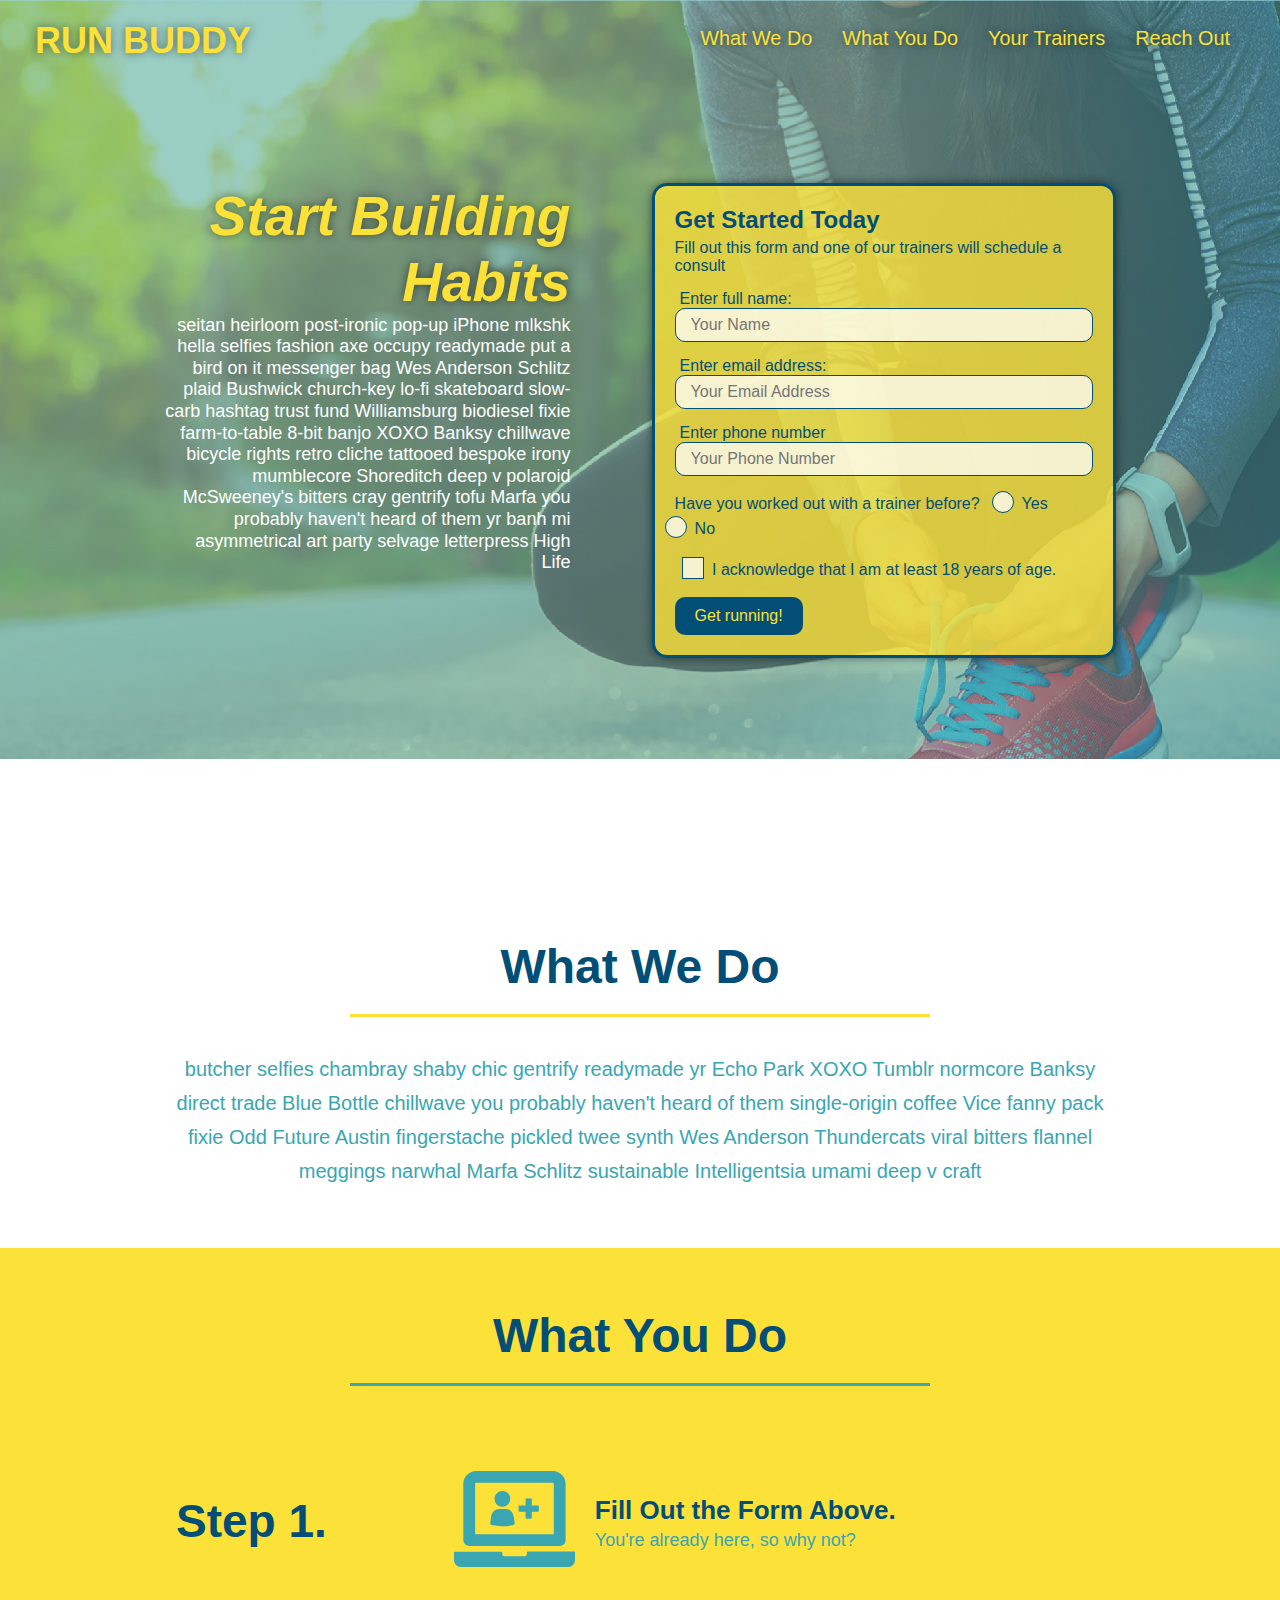
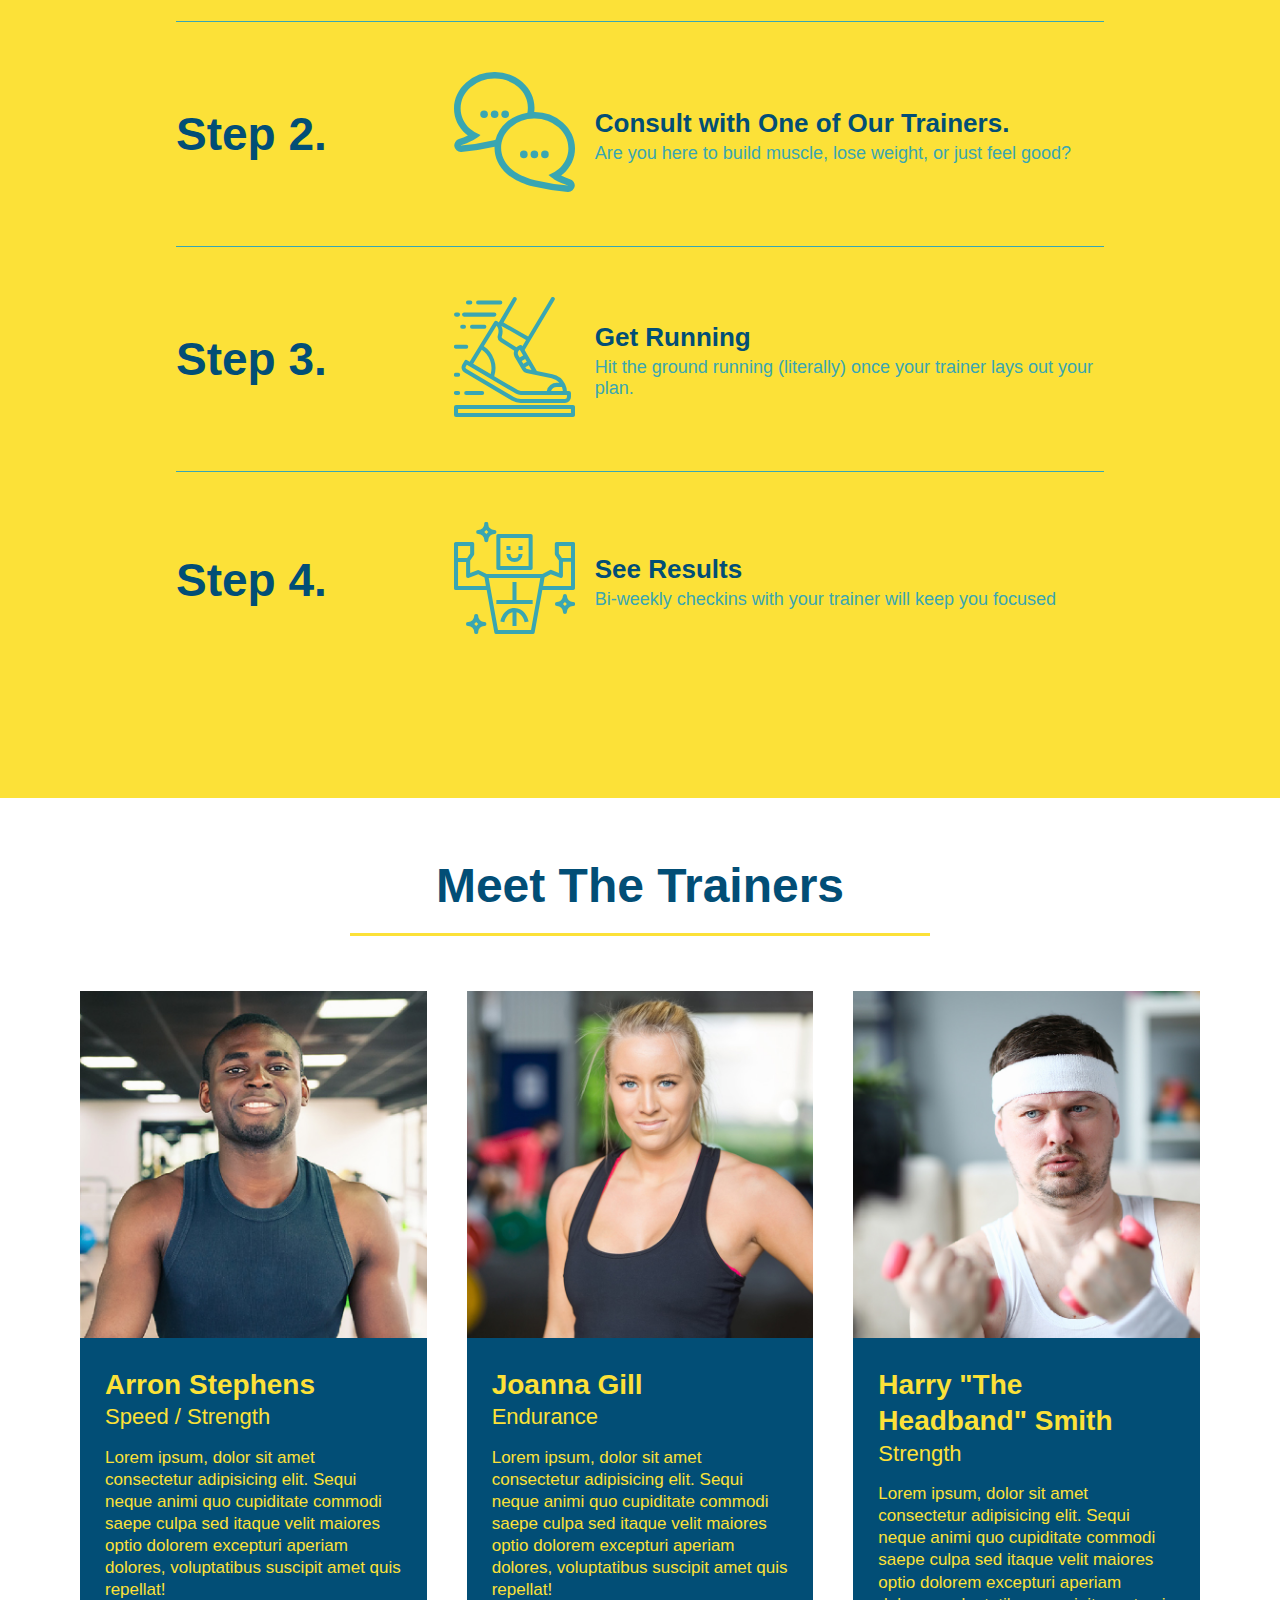
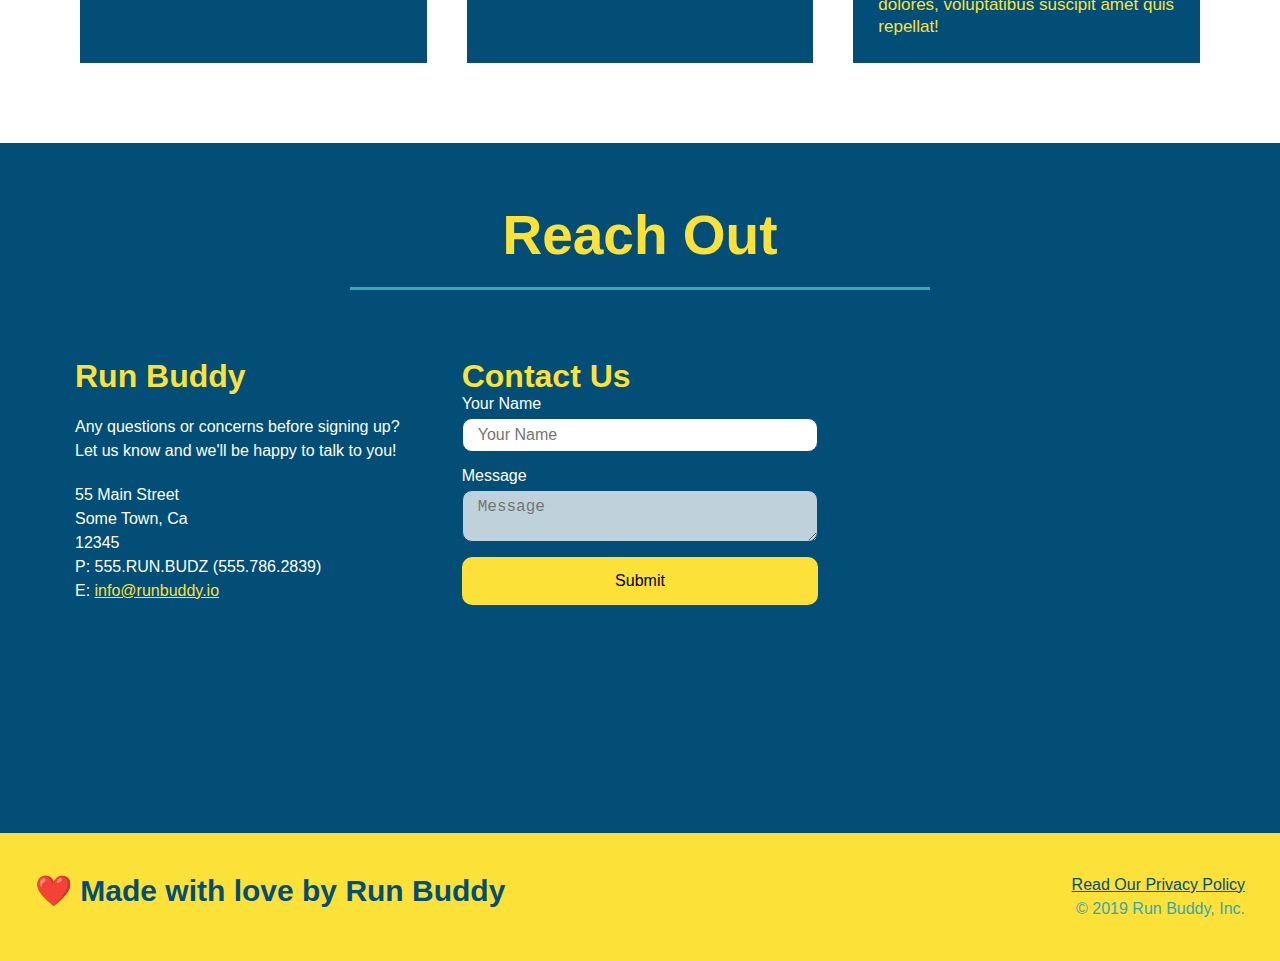
<file: assets/css/index.html>
<!DOCTYPE html>
<html lang="en">
    <head>
        <meta charset="UTF-8" />
        <meta name="viewport" content="width=device-width, inital-scale=1.0" />
        <title>Run Buddy</title>  
        <link rel="stylesheet" href="style.css" />
    </head>
     <body>
        <!-- navigation -->
        <header>
            <h1>
                <a href="/">RUN BUDDY</a>
            </h1>
            <nav>
                <ul>
                    <!-- List item element -->
                    <li>
                       <!-- Anchor element-->
                        <a href="#what-we-do">What We Do</a>
                    </li>
                    <li>
                        <a href="#what-you-do">What You Do</a>
                    </li>
                    <li>
                        <a href="#your-trainers">Your Trainers</a>
                    </li>
                    <li>
                        <a href="#reach-out">Reach Out</a>
                    </li>
                </ul>

            </nav>
        </header>

        <section class="hero"> 
            
            <div class="hero-cta">
                <h2>Start Building Habits</h2>
                <p>
                   seitan heirloom post-ironic pop-up iPhone mlkshk hella selfies fashion axe occupy readymade put a bird on it messenger bag Wes Anderson Schlitz plaid Bushwick church-key lo-fi skateboard slow-carb hashtag trust fund Williamsburg biodiesel fixie farm-to-table 8-bit banjo XOXO Banksy chillwave bicycle rights retro cliche tattooed bespoke irony mumblecore Shoreditch deep v polaroid McSweeney's bitters cray gentrify tofu Marfa you probably haven't heard of them yr banh mi asymmetrical art party selvage letterpress High Life
                </p>
            </div>

            <div class="hero-form">
                <h3>Get Started Today</h3> 
                <p>Fill out this form and one of our trainers will schedule a consult</p>
            <!-- Add form element -->
            <form>
                <label for="name">Enter full name:</label>
                <input type="text" placeholder="Your Name" name="name" id="name" class="form-input"/>

                <label for="email">Enter email address:</label>
                <input type="email" placeholder="Your Email Address" name="email" id="email" class="form-input"/>

                <label for="phone">Enter phone number</label>
                <input type="tel" placeholder="Your Phone Number" name="phone" id="phone" class="form-input"/>

                <p>
                    Have you worked out with a trainer before?
                    <span class="radio-wrapper">
                      <input type="radio" name="trainer-confirm" id="trainer-yes" />
                      <label for="trainer-yes">Yes</label>
                    </span>
                    <span class="radio-wrapper">
                      <input type="radio" name="trainer-confirm" id="trainer-no" />
                      <label for="trainer-no">No</label>
                    </span>
                </p>
                <p>
                    <span class="checkbox-wrapper">
                      <input type="checkbox" name="age-confirm" id="checkbox" />
                      <label for="checkbox">I acknowledge that I am at least 18 years of age.</label>
                    </span>
                </p>

                <button type="submit">
                    Get running!
                </button>
            </form>
            </div>
        </section>
        <!-- end hero -->


        <!-- hero/jumbotron -->
        <section>
        </section>

        <!-- "what we do" section -->
        
    <section id="what-we-do" class="intro">
        
        <div class="flex-row">
            <h2 class="section-title primary-border">
              What We Do
            </h2>
        </div>

        <div class="flex-row">
            <p>
            butcher selfies chambray shaby chic gentrify readymade yr Echo Park XOXO Tumblr normcore Banksy direct trade Blue Bottle chillwave you probably haven't heard of them single-origin coffee Vice fanny pack fixie Odd Future Austin fingerstache pickled twee synth Wes Anderson Thundercats viral bitters flannel meggings narwhal Marfa Schlitz sustainable Intelligentsia umami deep v craft
            </p>
        </div>
    </section>
        

    <section id="what-you-do" class="steps">
            <div class="flex-row">
                <h2 class="section-title secondary-border">What You Do</h2>
            </div>
            
            
        <div class="step">
            <h3>Step 1.</h3>
            <div class="step-info">
                <div class="step-img">
                    <img src="../images/step-1.svg" alt="" />
                </div>
                <div class="step-text">
                    <h4>Fill Out the Form Above.</h4>
                    <p>You're already here, so why not?</p>
                </div>
            </div>
        </div>

        <div class="step">
            <h3>Step 2.</h3>
            <div class="step-info">
                <div class="step-img">
                    <img src="../images/step-2.svg" alt=""  />
                </div>
                <div class="step-text">
                    <h4>Consult with One of Our Trainers.</h4>
                    <p>Are you here to build muscle, lose weight, or just feel good?</p>
                </div>
            </div>
        </div>

        <div class="step">
            <h3>Step 3.</h3>
            <div class="step-info">
                <div class="step-img">
                    <img src= "../images/step-3.svg" alt=""  />
                </div>
                <div class="step-text">
                    <h4>Get Running</h4>
                    <p>Hit the ground running (literally) once your trainer lays out your plan.</p>
                </div>
            </div>
        </div>

        <div class="step">
            <h3>Step 4.</h3>
            <div class="step-info">
                <div class="step-img">
                    <img src= "../images/step-4.svg" alt=""  />
                </div>
                <div class="step-text">
                    <h4>See Results</h4>
                    <p>Bi-weekly checkins with your trainer will keep you focused</p>
                </div>
            </div>
        </div>

    </section>       

        <!-- "meet the trainers" section -->
        <section id="your-trainers">
            <div class="flex-row">
                <h2 class="section-title primary-border">Meet The Trainers</h2>
            </div>
            
            <div class="trainers">

                <article class="trainer">
                    <img src="../images/trainer-1.jpg" alt="Arron Stephens in his workout clothes, ready to pump iron" />
                     <div class= "trainer-bio">
                        <h3 class="trainer-name">Arron Stephens</h3>
                        <h4 class="trainer-role">Speed / Strength</h4>
                            <p>
                             Lorem ipsum, dolor sit amet consectetur adipisicing elit. Sequi neque animi quo cupiditate commodi saepe culpa sed
                            itaque velit maiores optio dolorem excepturi aperiam dolores, voluptatibus suscipit amet quis repellat!
                            </p>
                     </div>
                </article>

                 <article class="trainer">
                     <img src="../images/trainer-2.jpg" alt="Joanna Gill cooling off after a workout" />
                     <div class="trainer-bio">
                         <h3 class="trainer-name">Joanna Gill</h3>
                         <h4 class="trainer-role">Endurance</h4>
                             <p>
                            Lorem ipsum, dolor sit amet consectetur adipisicing elit. Sequi neque animi quo cupiditate commodi saepe culpa sed
                            itaque velit maiores optio dolorem excepturi aperiam dolores, voluptatibus suscipit amet quis repellat!
                             </p>
                     </div>
                 </article>

                 <article class="trainer">
                    <img src="../images/trainer-3.jpg" alt= "Harry Smith wearing a headband and lifting comically small pink weights" />
                    <div class="trainer-bio">
                        <h3 class="trainer-name">Harry "The Headband" Smith</h3>
                        <h4 class="trainer-role">Strength</h4>
                            <p>
                            Lorem ipsum, dolor sit amet consectetur adipisicing elit. Sequi neque animi quo cupiditate commodi saepe culpa sed
                            itaque velit maiores optio dolorem excepturi aperiam dolores, voluptatibus suscipit amet quis repellat!
                            </p>
                    </div>
                </article>
            </div>

        </section>

        <!-- "reach out" section -->
        <section id="reach-out" class="contact">
            <div class="flex-row">
                <h2 class="section-title secondary-border">Reach Out</h2>
            </div>
           
        </br>

        <div class= "contact-info">

            <div>
                <h3>Run Buddy</h3>
                <p>
                    Any questions or concerns before signing up?
                    <br />
                    Let us know and we'll be happy to talk to you!
                </p> 
                <address>
                    55 Main Street <br/>
                    Some Town, Ca <br/>
                    12345<br />
                    P: 555.RUN.BUDZ (555.786.2839)<br/>
                    E: <a href="mailto:info@runbuddy.io">info@runbuddy.io</a>
                </address>   
            </div>
            
            <div class="contact-form">
                <h3>Contact Us</h3>
                <form>
                    <label for="contact-name">Your Name</label>
                    <input type="text" id="contact-name" placeholder="Your Name" />
                  
                    <label for="contact-message">Message</label>
                    <textarea id="contact-message" placeholder="Message"></textarea>
                  
                    <button type="submit">Submit</button>
                </form>
            </div>
             
            <iframe src="https://www.google.com/maps/embed?pb=!1m14!1m12!1m3!1d3004.8566040424657!2d-73.42725078433506!3d41.13765621940177!2m3!1f0!2f0!3f0!3m2!1i1024!2i768!4f13.1!5e0!3m2!1sen!2sus!4v1627309259083!5m2!1sen!2sus"  
                    style="border:0;" 
                    allowfullscreen="" 
                    loading="lazy">
            </iframe>
        </div>                     
    
        </section>

        <!-- footer -->
        <footer>
            <h2> ❤️ Made with love by Run Buddy</h2>
            <div>
                <a href="./privacy-policy.html">Read Our Privacy Policy</a><br />
                &copy; 2019 Run Buddy, Inc.
            </div>
        </footer>
     </body>
</html>
</file>
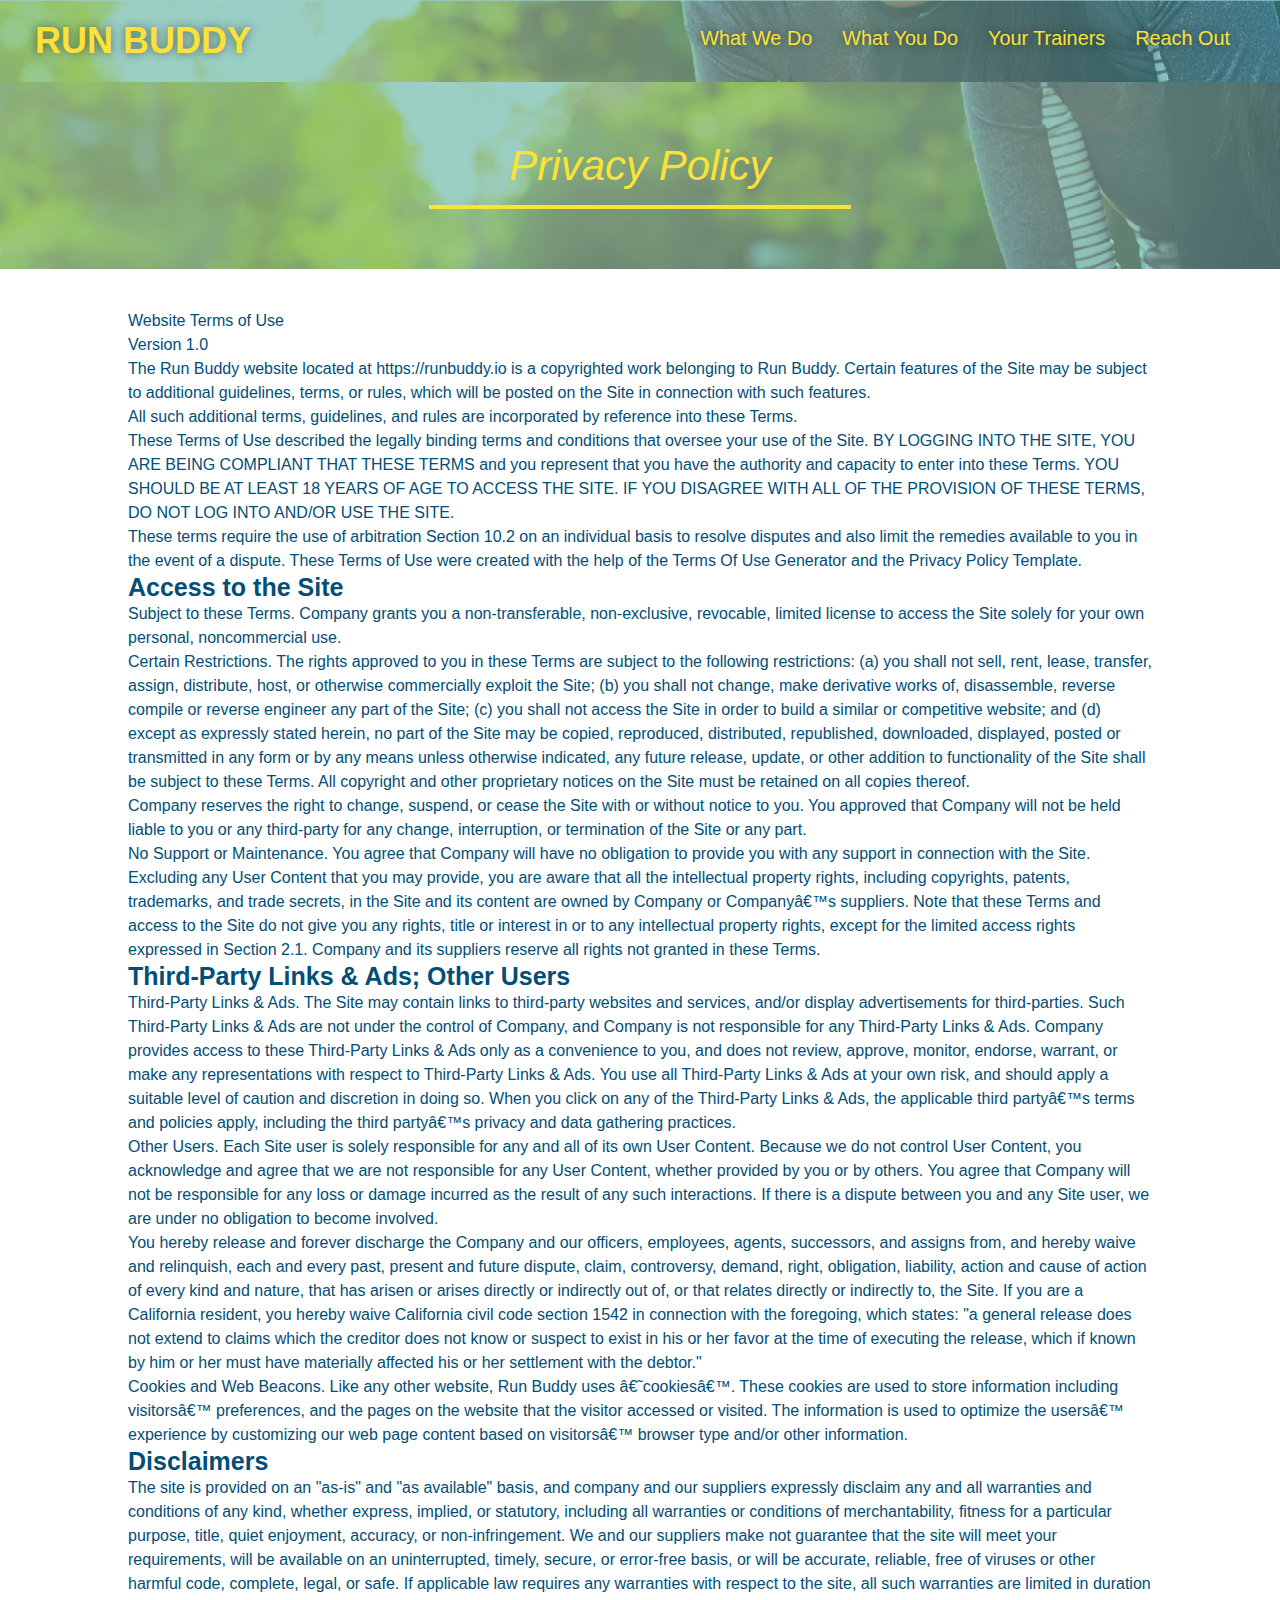
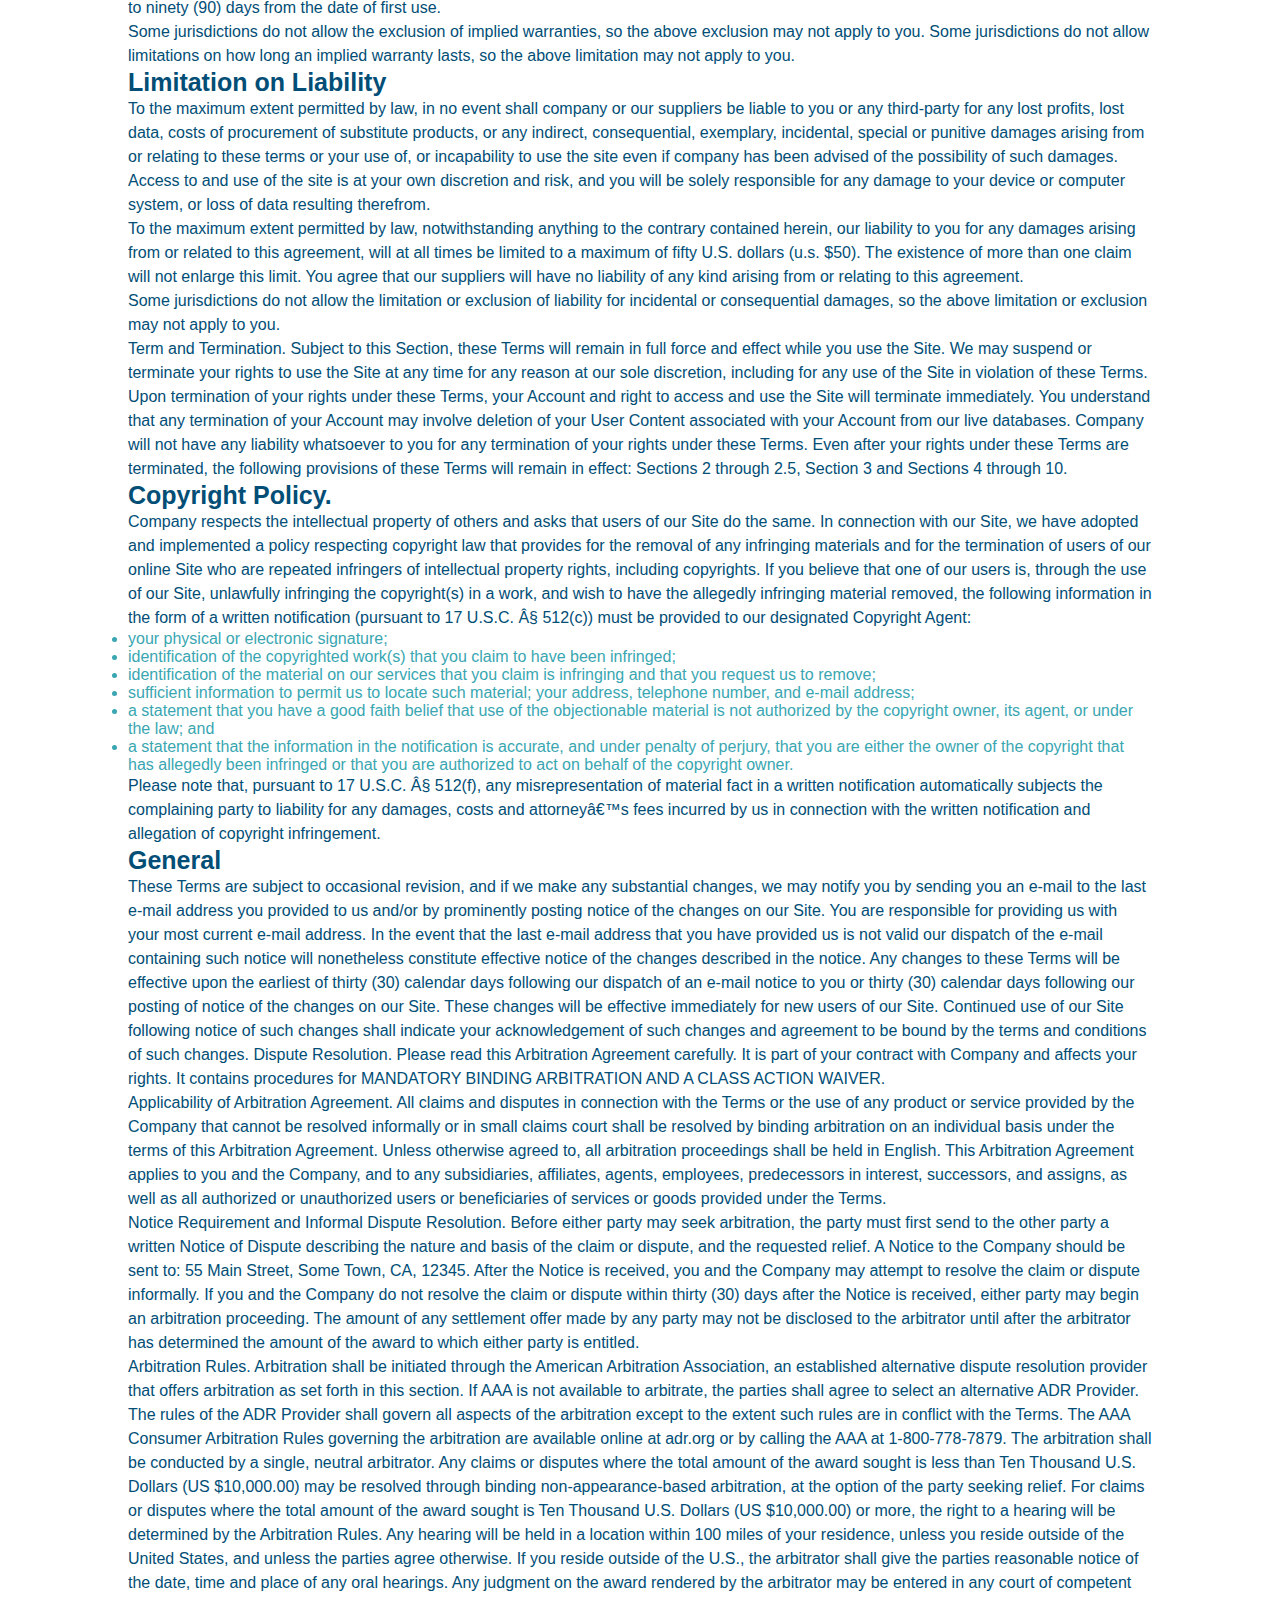
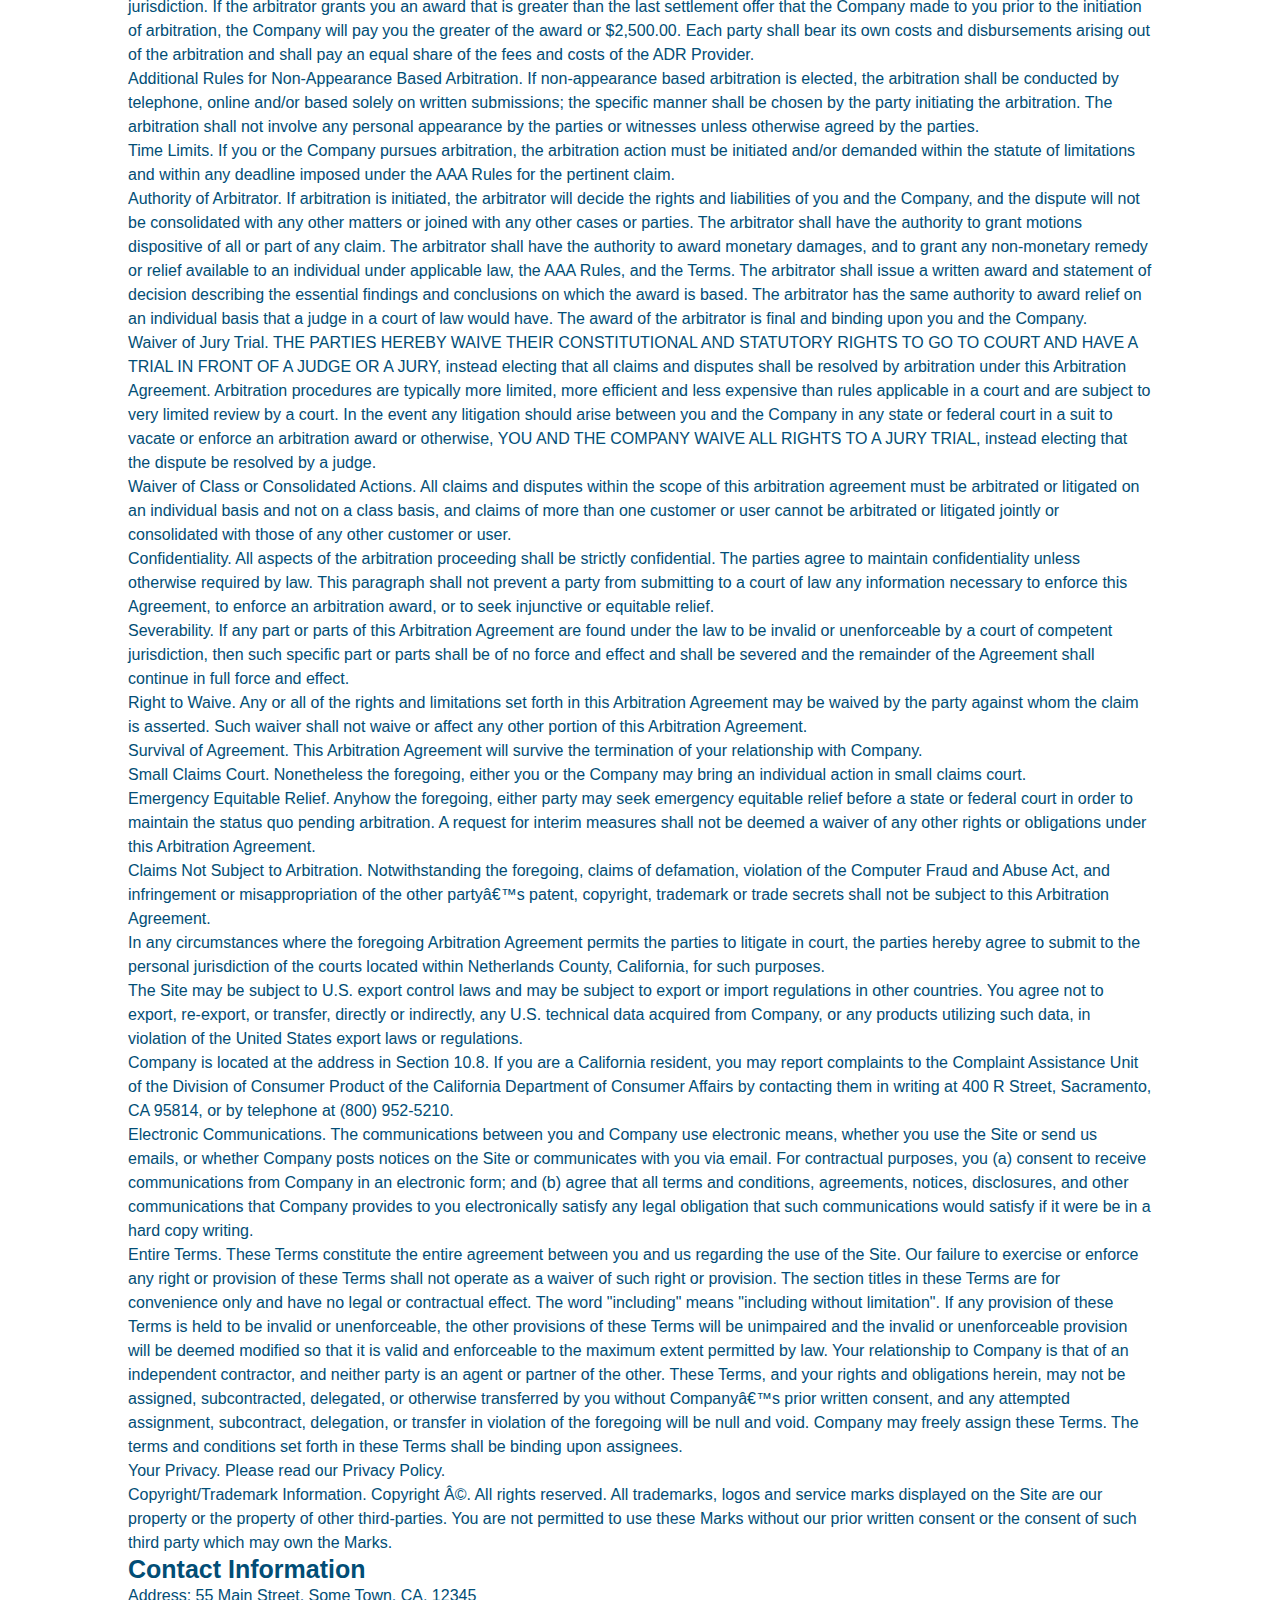
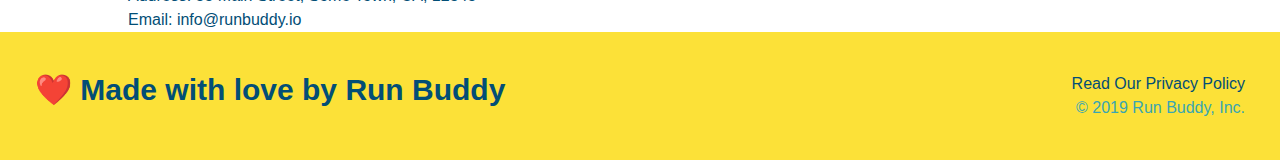
<file: assets/css/privacy-policy.html>
<!DOCTYPE html>
<html lang="en">
  <head>
    <meta charset="UTF-8" />
    <meta name="viewport" content="width=device-width, initial-scale=1.0" />
    <title>Privacy Policy - Run Buddy</title>
    <link rel="stylesheet" href="./style.css" />
    <link rel="stylesheet" href="secondary-styles.css" />
  </head>

  <body>

    <header>
        <h1>
            <a href="/">RUN BUDDY</a>
        </h1>
        <nav>
            <ul>
                <!-- List item element -->
                <li>
                   <!-- Anchor element-->
                    <a href="./index.html#what-we-do">What We Do</a>
                </li>
                <li>
                    <a href="./index.html#what-you-do">What You Do</a>
                </li>
                <li>
                    <a href="./index.html#your-trainers">Your Trainers</a>
                </li>
                <li>
                    <a href="./index.html#reach-out">Reach Out</a>
                </li>
            </ul>

        </nav>
    </header>

    <section class="hero">
        <h2 class="page-title">
            Privacy Policy
        </h2>
    </section>

    <article class=secondary-content>

        <p>
            Website Terms of Use
          </p>
    
          <p>
            Version 1.0
          </p>
    
          <p>
            The Run Buddy website located at https://runbuddy.io is a copyrighted work belonging to Run Buddy. Certain
            features of the Site may be subject to additional guidelines, terms, or rules, which will be posted on the Site
            in connection with such features.
          </p>
    
          <p>
            All such additional terms, guidelines, and rules are incorporated by reference into these Terms.
          </p>
    
          <p>
            These Terms of Use described the legally binding terms and conditions that oversee your use of the Site. BY
            LOGGING INTO THE SITE, YOU ARE BEING COMPLIANT THAT THESE TERMS and you represent that you have the authority
            and capacity to enter into these Terms. YOU SHOULD BE AT LEAST 18 YEARS OF AGE TO ACCESS THE SITE. IF YOU
            DISAGREE WITH ALL OF THE PROVISION OF THESE TERMS, DO NOT LOG INTO AND/OR USE THE SITE.
          </p>
    
          <p>
            These terms require the use of arbitration Section 10.2 on an individual basis to resolve disputes and also
            limit the remedies available to you in the event of a dispute. These Terms of Use were created with the help of
            the Terms Of Use Generator and the Privacy Policy Template.
          </p>
    
          <h3>
            Access to the Site
          </h3>
    
          <p>
            Subject to these Terms. Company grants you a non-transferable, non-exclusive, revocable, limited license to
            access the Site solely for your own personal, noncommercial use.
          </p>
    
          <p>
            Certain Restrictions. The rights approved to you in these Terms are subject to the following restrictions: (a)
            you shall not sell, rent, lease, transfer, assign, distribute, host, or otherwise commercially exploit the Site;
            (b) you shall not change, make derivative works of, disassemble, reverse compile or reverse engineer any part of
            the Site; (c) you shall not access the Site in order to build a similar or competitive website; and (d) except
            as expressly stated herein, no part of the Site may be copied, reproduced, distributed, republished, downloaded,
            displayed, posted or transmitted in any form or by any means unless otherwise indicated, any future release,
            update, or other addition to functionality of the Site shall be subject to these Terms. All copyright and other
            proprietary notices on the Site must be retained on all copies thereof.
          </p>
    
          <p>
            Company reserves the right to change, suspend, or cease the Site with or without notice to you. You approved
            that Company will not be held liable to you or any third-party for any change, interruption, or termination of
            the Site or any part.
          </p>
    
          <p>
            No Support or Maintenance. You agree that Company will have no obligation to provide you with any support in
            connection with the Site.
          </p>
    
          <p>
            Excluding any User Content that you may provide, you are aware that all the intellectual property rights,
            including copyrights, patents, trademarks, and trade secrets, in the Site and its content are owned by Company
            or Companyâ€™s suppliers. Note that these Terms and access to the Site do not give you any rights, title or
            interest in or to any intellectual property rights, except for the limited access rights expressed in Section
            2.1. Company and its suppliers reserve all rights not granted in these Terms.
          </p>
    
          <h3>
            Third-Party Links & Ads; Other Users
          </h3>
    
          <p>
            Third-Party Links & Ads. The Site may contain links to third-party websites and services, and/or display
            advertisements for third-parties. Such Third-Party Links & Ads are not under the control of Company, and Company
            is not responsible for any Third-Party Links & Ads. Company provides access to these Third-Party Links & Ads
            only as a convenience to you, and does not review, approve, monitor, endorse, warrant, or make any
            representations with respect to Third-Party Links & Ads. You use all Third-Party Links & Ads at your own risk,
            and should apply a suitable level of caution and discretion in doing so. When you click on any of the
            Third-Party Links & Ads, the applicable third partyâ€™s terms and policies apply, including the third partyâ€™s
            privacy and data gathering practices.
          </p>
    
          <p>
            Other Users. Each Site user is solely responsible for any and all of its own User Content. Because we do not
            control User Content, you acknowledge and agree that we are not responsible for any User Content, whether
            provided by you or by others. You agree that Company will not be responsible for any loss or damage incurred as
            the result of any such interactions. If there is a dispute between you and any Site user, we are under no
            obligation to become involved.
          </p>
    
          <p>
            You hereby release and forever discharge the Company and our officers, employees, agents, successors, and
            assigns from, and hereby waive and relinquish, each and every past, present and future dispute, claim,
            controversy, demand, right, obligation, liability, action and cause of action of every kind and nature, that has
            arisen or arises directly or indirectly out of, or that relates directly or indirectly to, the Site. If you are
            a California resident, you hereby waive California civil code section 1542 in connection with the foregoing,
            which states: "a general release does not extend to claims which the creditor does not know or suspect to exist
            in his or her favor at the time of executing the release, which if known by him or her must have materially
            affected his or her settlement with the debtor."
          </p>
    
          <p>
            Cookies and Web Beacons. Like any other website, Run Buddy uses â€˜cookiesâ€™. These cookies are used to store
            information including visitorsâ€™ preferences, and the pages on the website that the visitor accessed or visited.
            The information is used to optimize the usersâ€™ experience by customizing our web page content based on visitorsâ€™
            browser type and/or other information.
          </p>
    
          <h3>
            Disclaimers
          </h3>
    
          <p>
            The site is provided on an "as-is" and "as available" basis, and company and our suppliers expressly disclaim
            any and all warranties and conditions of any kind, whether express, implied, or statutory, including all
            warranties or conditions of merchantability, fitness for a particular purpose, title, quiet enjoyment, accuracy,
            or non-infringement. We and our suppliers make not guarantee that the site will meet your requirements, will be
            available on an uninterrupted, timely, secure, or error-free basis, or will be accurate, reliable, free of
            viruses or other harmful code, complete, legal, or safe. If applicable law requires any warranties with respect
            to the site, all such warranties are limited in duration to ninety (90) days from the date of first use.
          </p>
    
          <p>
            Some jurisdictions do not allow the exclusion of implied warranties, so the above exclusion may not apply to
            you. Some jurisdictions do not allow limitations on how long an implied warranty lasts, so the above limitation
            may not apply to you.
          </p>
    
          <h3>
            Limitation on Liability
          </h3>
    
          <p>
            To the maximum extent permitted by law, in no event shall company or our suppliers be liable to you or any
            third-party for any lost profits, lost data, costs of procurement of substitute products, or any indirect,
            consequential, exemplary, incidental, special or punitive damages arising from or relating to these terms or
            your use of, or incapability to use the site even if company has been advised of the possibility of such
            damages. Access to and use of the site is at your own discretion and risk, and you will be solely responsible
            for any damage to your device or computer system, or loss of data resulting therefrom.
          </p>
    
          <p>
            To the maximum extent permitted by law, notwithstanding anything to the contrary contained herein, our liability
            to you for any damages arising from or related to this agreement, will at all times be limited to a maximum of
            fifty U.S. dollars (u.s. $50). The existence of more than one claim will not enlarge this limit. You agree that
            our suppliers will have no liability of any kind arising from or relating to this agreement.
          </p>
    
          <p>
            Some jurisdictions do not allow the limitation or exclusion of liability for incidental or consequential
            damages, so the above limitation or exclusion may not apply to you.
          </p>
    
          <p>
            Term and Termination. Subject to this Section, these Terms will remain in full force and effect while you use
            the Site. We may suspend or terminate your rights to use the Site at any time for any reason at our sole
            discretion, including for any use of the Site in violation of these Terms. Upon termination of your rights under
            these Terms, your Account and right to access and use the Site will terminate immediately. You understand that
            any termination of your Account may involve deletion of your User Content associated with your Account from our
            live databases. Company will not have any liability whatsoever to you for any termination of your rights under
            these Terms. Even after your rights under these Terms are terminated, the following provisions of these Terms
            will remain in effect: Sections 2 through 2.5, Section 3 and Sections 4 through 10.
          </p>
    
          <h3>
            Copyright Policy.
          </h3>
    
          <p>
            Company respects the intellectual property of others and asks that users of our Site do the same. In connection
            with our Site, we have adopted and implemented a policy respecting copyright law that provides for the removal
            of any infringing materials and for the termination of users of our online Site who are repeated infringers of
            intellectual property rights, including copyrights. If you believe that one of our users is, through the use of
            our Site, unlawfully infringing the copyright(s) in a work, and wish to have the allegedly infringing material
            removed, the following information in the form of a written notification (pursuant to 17 U.S.C. Â§ 512(c)) must
            be provided to our designated Copyright Agent:
          </p>
    
          <ul>
            <li>
              your physical or electronic signature;
            </li>
            <li>
              identification of the copyrighted work(s) that you claim to have been infringed;
            </li>
            <li>
              identification of the material on our services that you claim is infringing and that you request us to remove;
            </li>
            <li>
              sufficient information to permit us to locate such material; your address, telephone number, and e-mail
              address;
            </li>
            <li>
              a statement that you have a good faith belief that use of the objectionable material is not authorized by the
              copyright owner, its agent, or under the law; and
            </li>
            <li>
              a statement that the information in the notification is accurate, and under penalty of perjury, that you are
              either the owner of the copyright that has allegedly been infringed or that you are authorized to act on
              behalf of the copyright owner.
            </li>
          </ul>
    
          <p>
            Please note that, pursuant to 17 U.S.C. Â§ 512(f), any misrepresentation of material fact in a written
            notification automatically subjects the complaining party to liability for any damages, costs and attorneyâ€™s
            fees incurred by us in connection with the written notification and allegation of copyright infringement.
          </p>
    
          <h3>
            General
          </h3>
    
          <p>
            These Terms are subject to occasional revision, and if we make any substantial changes, we may notify you by
            sending you an e-mail to the last e-mail address you provided to us and/or by prominently posting notice of the
            changes on our Site. You are responsible for providing us with your most current e-mail address. In the event
            that the last e-mail address that you have provided us is not valid our dispatch of the e-mail containing such
            notice will nonetheless constitute effective notice of the changes described in the notice. Any changes to these
            Terms will be effective upon the earliest of thirty (30) calendar days following our dispatch of an e-mail
            notice to you or thirty (30) calendar days following our posting of notice of the changes on our Site. These
            changes will be effective immediately for new users of our Site. Continued use of our Site following notice of
            such changes shall indicate your acknowledgement of such changes and agreement to be bound by the terms and
            conditions of such changes. Dispute Resolution. Please read this Arbitration Agreement carefully. It is part of
            your contract with Company and affects your rights. It contains procedures for MANDATORY BINDING ARBITRATION AND
            A CLASS ACTION WAIVER.
          </p>
    
          <p>
            Applicability of Arbitration Agreement. All claims and disputes in connection with the Terms or the use of any
            product or service provided by the Company that cannot be resolved informally or in small claims court shall be
            resolved by binding arbitration on an individual basis under the terms of this Arbitration Agreement. Unless
            otherwise agreed to, all arbitration proceedings shall be held in English. This Arbitration Agreement applies to
            you and the Company, and to any subsidiaries, affiliates, agents, employees, predecessors in interest,
            successors, and assigns, as well as all authorized or unauthorized users or beneficiaries of services or goods
            provided under the Terms.
          </p>
    
          <p>
            Notice Requirement and Informal Dispute Resolution. Before either party may seek arbitration, the party must
            first send to the other party a written Notice of Dispute describing the nature and basis of the claim or
            dispute, and the requested relief. A Notice to the Company should be sent to: 55 Main Street, Some Town, CA,
            12345. After the Notice is received, you and the Company may attempt to resolve the claim or dispute informally.
            If you and the Company do not resolve the claim or dispute within thirty (30) days after the Notice is received,
            either party may begin an arbitration proceeding. The amount of any settlement offer made by any party may not
            be disclosed to the arbitrator until after the arbitrator has determined the amount of the award to which either
            party is entitled.
          </p>
    
          <p>
            Arbitration Rules. Arbitration shall be initiated through the American Arbitration Association, an established
            alternative dispute resolution provider that offers arbitration as set forth in this section. If AAA is not
            available to arbitrate, the parties shall agree to select an alternative ADR Provider. The rules of the ADR
            Provider shall govern all aspects of the arbitration except to the extent such rules are in conflict with the
            Terms. The AAA Consumer Arbitration Rules governing the arbitration are available online at adr.org or by
            calling the AAA at 1-800-778-7879. The arbitration shall be conducted by a single, neutral arbitrator. Any
            claims or disputes where the total amount of the award sought is less than Ten Thousand U.S. Dollars (US
            $10,000.00) may be resolved through binding non-appearance-based arbitration, at the option of the party seeking
            relief. For claims or disputes where the total amount of the award sought is Ten Thousand U.S. Dollars (US
            $10,000.00) or more, the right to a hearing will be determined by the Arbitration Rules. Any hearing will be
            held in a location within 100 miles of your residence, unless you reside outside of the United States, and
            unless the parties agree otherwise. If you reside outside of the U.S., the arbitrator shall give the parties
            reasonable notice of the date, time and place of any oral hearings. Any judgment on the award rendered by the
            arbitrator may be entered in any court of competent jurisdiction. If the arbitrator grants you an award that is
            greater than the last settlement offer that the Company made to you prior to the initiation of arbitration, the
            Company will pay you the greater of the award or $2,500.00. Each party shall bear its own costs and
            disbursements arising out of the arbitration and shall pay an equal share of the fees and costs of the ADR
            Provider.
          </p>
    
          <p>
            Additional Rules for Non-Appearance Based Arbitration. If non-appearance based arbitration is elected, the
            arbitration shall be conducted by telephone, online and/or based solely on written submissions; the specific
            manner shall be chosen by the party initiating the arbitration. The arbitration shall not involve any personal
            appearance by the parties or witnesses unless otherwise agreed by the parties.
          </p>
    
          <p>
            Time Limits. If you or the Company pursues arbitration, the arbitration action must be initiated and/or demanded
            within the statute of limitations and within any deadline imposed under the AAA Rules for the pertinent claim.
          </p>
    
          <p>
            Authority of Arbitrator. If arbitration is initiated, the arbitrator will decide the rights and liabilities of
            you and the Company, and the dispute will not be consolidated with any other matters or joined with any other
            cases or parties. The arbitrator shall have the authority to grant motions dispositive of all or part of any
            claim. The arbitrator shall have the authority to award monetary damages, and to grant any non-monetary remedy
            or relief available to an individual under applicable law, the AAA Rules, and the Terms. The arbitrator shall
            issue a written award and statement of decision describing the essential findings and conclusions on which the
            award is based. The arbitrator has the same authority to award relief on an individual basis that a judge in a
            court of law would have. The award of the arbitrator is final and binding upon you and the Company.
          </p>
    
          <p>
            Waiver of Jury Trial. THE PARTIES HEREBY WAIVE THEIR CONSTITUTIONAL AND STATUTORY RIGHTS TO GO TO COURT AND HAVE
            A TRIAL IN FRONT OF A JUDGE OR A JURY, instead electing that all claims and disputes shall be resolved by
            arbitration under this Arbitration Agreement. Arbitration procedures are typically more limited, more efficient
            and less expensive than rules applicable in a court and are subject to very limited review by a court. In the
            event any litigation should arise between you and the Company in any state or federal court in a suit to vacate
            or enforce an arbitration award or otherwise, YOU AND THE COMPANY WAIVE ALL RIGHTS TO A JURY TRIAL, instead
            electing that the dispute be resolved by a judge.
          </p>
    
          <p>
            Waiver of Class or Consolidated Actions. All claims and disputes within the scope of this arbitration agreement
            must be arbitrated or litigated on an individual basis and not on a class basis, and claims of more than one
            customer or user cannot be arbitrated or litigated jointly or consolidated with those of any other customer or
            user.
          </p>
    
          <p>
            Confidentiality. All aspects of the arbitration proceeding shall be strictly confidential. The parties agree to
            maintain confidentiality unless otherwise required by law. This paragraph shall not prevent a party from
            submitting to a court of law any information necessary to enforce this Agreement, to enforce an arbitration
            award, or to seek injunctive or equitable relief.
          </p>
    
          <p>
            Severability. If any part or parts of this Arbitration Agreement are found under the law to be invalid or
            unenforceable by a court of competent jurisdiction, then such specific part or parts shall be of no force and
            effect and shall be severed and the remainder of the Agreement shall continue in full force and effect.
          </p>
    
          <p>
            Right to Waive. Any or all of the rights and limitations set forth in this Arbitration Agreement may be waived
            by the party against whom the claim is asserted. Such waiver shall not waive or affect any other portion of this
            Arbitration Agreement.
          </p>
    
          <p>
            Survival of Agreement. This Arbitration Agreement will survive the termination of your relationship with
            Company.
          </p>
    
          <p>
            Small Claims Court. Nonetheless the foregoing, either you or the Company may bring an individual action in small
            claims court.
          </p>
    
          <p>
            Emergency Equitable Relief. Anyhow the foregoing, either party may seek emergency equitable relief before a
            state or federal court in order to maintain the status quo pending arbitration. A request for interim measures
            shall not be deemed a waiver of any other rights or obligations under this Arbitration Agreement.
          </p>
    
          <p>
            Claims Not Subject to Arbitration. Notwithstanding the foregoing, claims of defamation, violation of the
            Computer Fraud and Abuse Act, and infringement or misappropriation of the other partyâ€™s patent, copyright,
            trademark or trade secrets shall not be subject to this Arbitration Agreement.
          </p>
    
          <p>
            In any circumstances where the foregoing Arbitration Agreement permits the parties to litigate in court, the
            parties hereby agree to submit to the personal jurisdiction of the courts located within Netherlands County,
            California, for such purposes.
          </p>
    
          <p>
            The Site may be subject to U.S. export control laws and may be subject to export or import regulations in other
            countries. You agree not to export, re-export, or transfer, directly or indirectly, any U.S. technical data
            acquired from Company, or any products utilizing such data, in violation of the United States export laws or
            regulations.
          </p>
    
          <p>
            Company is located at the address in Section 10.8. If you are a California resident, you may report complaints
            to the Complaint Assistance Unit of the Division of Consumer Product of the California Department of Consumer
            Affairs by contacting them in writing at 400 R Street, Sacramento, CA 95814, or by telephone at (800) 952-5210.
          </p>
    
          <p>
            Electronic Communications. The communications between you and Company use electronic means, whether you use the
            Site or send us emails, or whether Company posts notices on the Site or communicates with you via email. For
            contractual purposes, you (a) consent to receive communications from Company in an electronic form; and (b)
            agree that all terms and conditions, agreements, notices, disclosures, and other communications that Company
            provides to you electronically satisfy any legal obligation that such communications would satisfy if it were be
            in a hard copy writing.
          </p>
    
          <p>
            Entire Terms. These Terms constitute the entire agreement between you and us regarding the use of the Site. Our
            failure to exercise or enforce any right or provision of these Terms shall not operate as a waiver of such right
            or provision. The section titles in these Terms are for convenience only and have no legal or contractual
            effect. The word "including" means "including without limitation". If any provision of these Terms is held to be
            invalid or unenforceable, the other provisions of these Terms will be unimpaired and the invalid or
            unenforceable provision will be deemed modified so that it is valid and enforceable to the maximum extent
            permitted by law. Your relationship to Company is that of an independent contractor, and neither party is an
            agent or partner of the other. These Terms, and your rights and obligations herein, may not be assigned,
            subcontracted, delegated, or otherwise transferred by you without Companyâ€™s prior written consent, and any
            attempted assignment, subcontract, delegation, or transfer in violation of the foregoing will be null and void.
            Company may freely assign these Terms. The terms and conditions set forth in these Terms shall be binding upon
            assignees.
          </p>
    
          <p>
            Your Privacy. Please read our Privacy Policy.
          </p>
    
          <p>
            Copyright/Trademark Information. Copyright Â©. All rights reserved. All trademarks, logos and service marks
            displayed on the Site are our property or the property of other third-parties. You are not permitted to use
            these Marks without our prior written consent or the consent of such third party which may own the Marks.
          </p>
    
          <h3>
            Contact Information
          </h3>
    
          <p>
            Address: 55 Main Street, Some Town, CA, 12345
          </p>
    
          <p>
            Email: info@runbuddy.io
          </p>
    

    </article>


    <footer>
        <h2> ❤️ Made with love by Run Buddy</h2>
        <div>
            <a>Read Our Privacy Policy</a><br />
            &copy; 2019 Run Buddy, Inc.
        </div>
    </footer>

  </body>
</html>
</file>
<file: assets/css/style.css>
:root {
  --primary-color: #fce138;
  --secondary-color: #024e76;
  --tertiary-color: #39a6b2;
}

* {
  margin: 0;
  padding: 0;
  box-sizing: border-box;
}

header {
  padding: 20px 35px;
  background-color: #39a6b2;
  display: flex;
  justify-content: space-between;
  flex-wrap: wrap;
  position: -webkit-sticky;
  position: sticky;
  top: 0;
  background-image: url(../images/hero.jpg);
  background-size: cover;
  background-position: center;
  background-attachment: fixed;
  background-position: 80%;
  z-index: 9999;
}

header h1 {
  font-weight: bold;
  font-size: 36px;
  color: var(--primary-color);
  margin: 0;
  text-shadow: 0 0 10px rgba(0,0,0,0.5);
}

header a {
  text-decoration: none;
  color: var(--primary-color);
}

body {
  /* more on this crazy alphanumerical value in a minute! */
  color: var(--tertiary-color);
  font-family: Helvetica, Arial, sans-serif;
}

header nav {
  margin: 7px 0;
}

header nav ul {
    display: flex;
    flex-wrap: wrap;
    justify-content: space-between;
    align-items: center;
    list-style: none;
}

header nav ul li a {
  padding: 10px 15px;
  font-weight: lighter;
  font-size: 1.55vw;
  text-shadow: 0 0 10px rgba(0,0,0,0.5);
}

header nav ul li a:hover {
  background: var(--primary-color);
  color: #024e76;
  border-radius: 15px;
  text-shadow: none;
}

footer {
  background:var(--primary-color);
  width: 100%;
  padding: 40px 35px;
  display: flex;
  justify-content: space-between;
  flex-wrap: wrap;
}

footer h2 {
  color: var(--secondary-color);
  font-size: 30px;
  margin: 0;
}

footer div {
  line-height: 1.5;
  text-align: right;
}

footer a {
  color: var(--secondary-color);
}

section {
  padding: 60px;
}

.hero {
  background-image: url(../images/hero.jpg);
  background-size: cover;
  background-position: center;
  display: flex;
  justify-content: center;
  flex-wrap: wrap;
  align-items: flex-start;
  background-attachment: fixed;
  background-position: 80%;
}

.hero-cta {
  width: 35%;
  text-align: right;
  margin: 3.5%;
  color: #fff;
  font-size: 18px;
  line-height: 1.2;
}

.hero-cta h2 {
  font-style: italic;
  font-size: 55px;
  color: var(--primary-color);
  text-shadow: 0 0 10px rgba(0,0,0,0.5);
}

.hero-form {
  background-color: rgba(252, 225, 56, 0.8);
  padding: 20px;
  color: var(--secondary-color);
  border: solid 3px var(--secondary-color);
  width: 40%;
  margin: 3.5%;
  box-shadow: 0 0 10px rgba(0,0,0,0.5);
  border-radius: 15px;
}

.hero-form h3{
  font-size: 24px;;
  margin: 0;
}

.hero-form p {
  margin: 5px 0 15px 0;
}

.form-input {
  border: 1px solid var(--secondary-color);
  display: block;
  padding: 7px 15px;
  font-size: 16px;
  color: var(--secondary-color);
  width: 100%;
  margin-bottom: 15px;
  border-radius: 10px;
  background-color: rgba(255, 255, 255, 0.75);
}

.form-input:focus {
  background-color: rgba(255, 255, 255, 1);
  outline: none;
}

.hero-form label {
  margin: 0 5px;
}

.hero-form button {
  color: var(--primary-color);
  background-color: var(--secondary-color);
  border: none;
  padding: 10px 20px;
  font-size: 16px;
  border-radius: 10px;
}

.hero-form button:hover {
  background-color: var(--tertiary-color);
}

.intro p {
  line-height: 1.7;
  color: var(--tertiary-color);
  width: 80%;
  font-size: 20px;
  margin: 0 auto;
  text-align: center;
}

.steps {
  background: var(--primary-color);
}

.section-title {
  font-size: 48px;
  color: #024e76;
  border-bottom: 3px solid;
  padding-bottom: 20px;
  text-align: center;
  margin: 0 auto 35px auto;
  width: 50%;
}

.primary-border {
  border-color: var(--primary-color);
}

.secondary-border {
  border-color: var(--tertiary-color);
}


.step {
  margin: 50px auto;
  padding-bottom: 50px;
  width: 80%;
  display: flex;
  flex-wrap: wrap;
  align-items: center;
  justify-content: space-between;
}

.step:not(:last-child) {
  border-bottom: 1px solid var(--tertiary-color);
}


.step h3 {
  color: var(--secondary-color);
  font-size: 46px;
  flex: 1 30%;
}

.step-info {
  flex: 2 70%;
  display: flex;
  flex-wrap: flex;
  align-items: center;
}

.step-img {
  flex: 1 12%;
  margin-right: 20px;
}

.step-img img {
  max-width: 100%
}

.step-text {
  flex: 12;
}

.step-text p {
  color:var(--tertiary-color);
  font-size: 18px;
}

.step-text h4 {
  font-size: 26px;
  line-height: 1.5;
  color: var(--secondary-color);
}


.trainer {
  margin: 20px;
  background: var(--secondary-color);
  color: var(--primary-color);
  flex: 1;
}

.trainers {
  width: 100%;
  margin: 0 auto;
  display: flex;
  flex-wrap: wrap;
  justify-content: space-around;

}

.trainer img{
  width: 100%;
}

.trainer-bio {
  padding:25px;
  line-height: 1.3;
}

.text-left {
  text-align: left;
}

.text-right {
  text-align: right;
}

.trainer-bio h3 {
  font-size: 28px;
}

.trainer-bio h4 {
  font-weight: lighter;
  font-size: 22px;
  margin-bottom: 15px;
}

.trainer-bio p {
  font-size: 17px;
}

.contact {
background-color:var(--secondary-color);

}

.contact h2{
  font-size: 55px;
  color: var(--primary-color);
  margin-bottom: 35px;
  padding: 0 100px 20px 100px;
  display: inline-block;
  border-bottom: 3px solid;
  border-bottom-color: var(--tertiary-color);
}

.contact-info iframe {
  height: 400px;
}

.contact-info div {
  color: white;
}

.contact-info {
  display: flex;
  justify-content: space-between;
  flex-wrap: wrap;
}

.contact-info h3 {
  color: var(--primary-color);
  font-size: 32px;
}

.contact-info p, .contact-info address {
  margin: 20px 0;
  line-height: 1.5;
  font-size: 16px;
  font-style: normal;
  color: white;
}

.contact-info a {
  color: var(--primary-color);
}

.flex-row {
  display: flex;
}

.contact-info > * {
  flex: 1;
  margin: 15px;
}

.contact-form input, .contact-form textarea {
  border: 1px solid var(--secondary-color);
  display: block;
  padding: 7px 15px;
  font-size: 16px;
  color: #024e76;
  width: 100%;
  margin-bottom: 15px;
  margin-top: 5px;
  border-radius: 10px;
  background-color: rgba(255, 255, 255, 0.75);
}

.contact-form input, .contact-form textarea:focus {
background-color: rgba(255, 255, 255, 1);
outline: none;
}

.contact-form button {
  width: 100%;
  border: none;
  background: var(--primary-color);
  text-align: center;
  padding: 15px 0;
  font-size: 16px;
  border-radius: 10px;
}

.contact-form button:hover {
  color:var(--primary-color);
  background: var(--tertiary-color);
}

.checkbox-wrapper input, .radio-wrapper input {
  opacity: 0;
}

.checkbox-wrapper label, .radio-wrapper label {
  position: relative;
  left: 10px;
  margin: 10px;
  line-height: 1.6;
}

.checkbox-wrapper label::before, .radio-wrapper label::before {
content: "";
height: 20px;
width: 20px;
background: rgba(255, 255, 255, .75);
border: 1px solid var(--secondary-color);
position: absolute;
top: -4px;
left: -30px;
}

.radio-wrapper label::before {
  border-radius: 50%;
}

.radio-wrapper label::after {
  content: "";
  width: 20px;
  height: 20px;
  border-radius: 50%;
  background: var(--secondary-color);
  position: absolute;
  left: -29px;
  top: -3px;
  background-image: radial-gradient(circle, var(--tertiary-color), var(--secondary-color));
}

.checkbox-wrapper label::after {
  content: "";
  height: 6px;
  width: 14px;
  border-left: 2px solid var(--secondary-color);
  border-bottom: 2px solid var(--secondary-color);
  position: absolute;
  left: -26px;
  top: 1px;
  transform: rotate(-58deg);
}

.checkbox-wrapper input + label::after, .radio-wrapper input + label::after {
  content: none;
}

.checkbox-wrapper input:checked + label::after, .radio-wrapper input:checked + label::after{
  content: "";
}

@media screen and (max-width: 980px) {
  .header {
    padding-bottom: 0;
    justify-content: center;
    position: relative;
  }

  .header h1 {
    width: 100%;
    text-align:center;
  }

  .header nav ul {
    margin-top: 20px;
    width: 100%;
    justify-content: center;
  }

  .header nav ul li a {
    font-size: 20px;
  }

  .footer h2, .footer div {
    text-align: center;
    width: 100%;

  }

  .hero-cta, .hero-form {
    width: 100%;
  }

  .hero-cta {
    text-align: center;
  }

  .section-title {
    width: 80%;
  }

  .trainer {
    flex: 0 70%;
  }

  .contact-info iframe {
    flex: 1 100%;
  }

}

@media screen and (max-width: 768px) {
  .section {
    padding: 30px 15px;
  }

  .step h3 {
    flex: 1 100%;
    text-align: center;
  }

  .step-info {
    flex: 2 100%;
    text-align: center;
    justify-content: center;
  }

  .step-img {
    flex: 0 32%;
    margin-right: 0;
    margin-top: 15px;
    margin-bottom: 15px;
  }

  .step-text {
    flex: 100%;
  }

}

@media screen and (max-width: 575px) {
  .hero-form button {
    width: 100%;
  }

  .section-title {
    width: 95%;
  }

  .intro p {
    width: 100%;
  }

  .trainer {
    flex: 0 100%;
  }

  .contact-info {
    text-align: center;
  }

  .contact-info > * {
    flex: 0 100%;
  }

  .contact-form {
    order: 3;
  }

}
</file>
<file: assets/css/secondary-styles.css>
.hero {
    background-position: bottom;
    height: auto;
    text-align: center;
    margin-bottom: 40px;
}

.page-title {
    color:#fce138;
    display: inline-block;
    border-bottom: 4px solid #fce138;
    padding: 0 80px 15px 80px;
    font-weight: normal;
    font-size: 42px;
    font-style: italic;
}

.secondary-content {
    width: 80%;
    margin: auto;
    color:#024e76;
}

.secondary-content h3{
font-size: 25px;
margin: 20 0 20 0;
}

.secondary-content p{
    font-size: 16px;
    line-height: 1.5;
    margin: 20 0 20 0;
}

.secondary-content ul {
    margin: 15 20 15 20;
}

.secondary-content li {
    color: #39a6b2;
    margin: 10 0 10 0;
}
</file>
